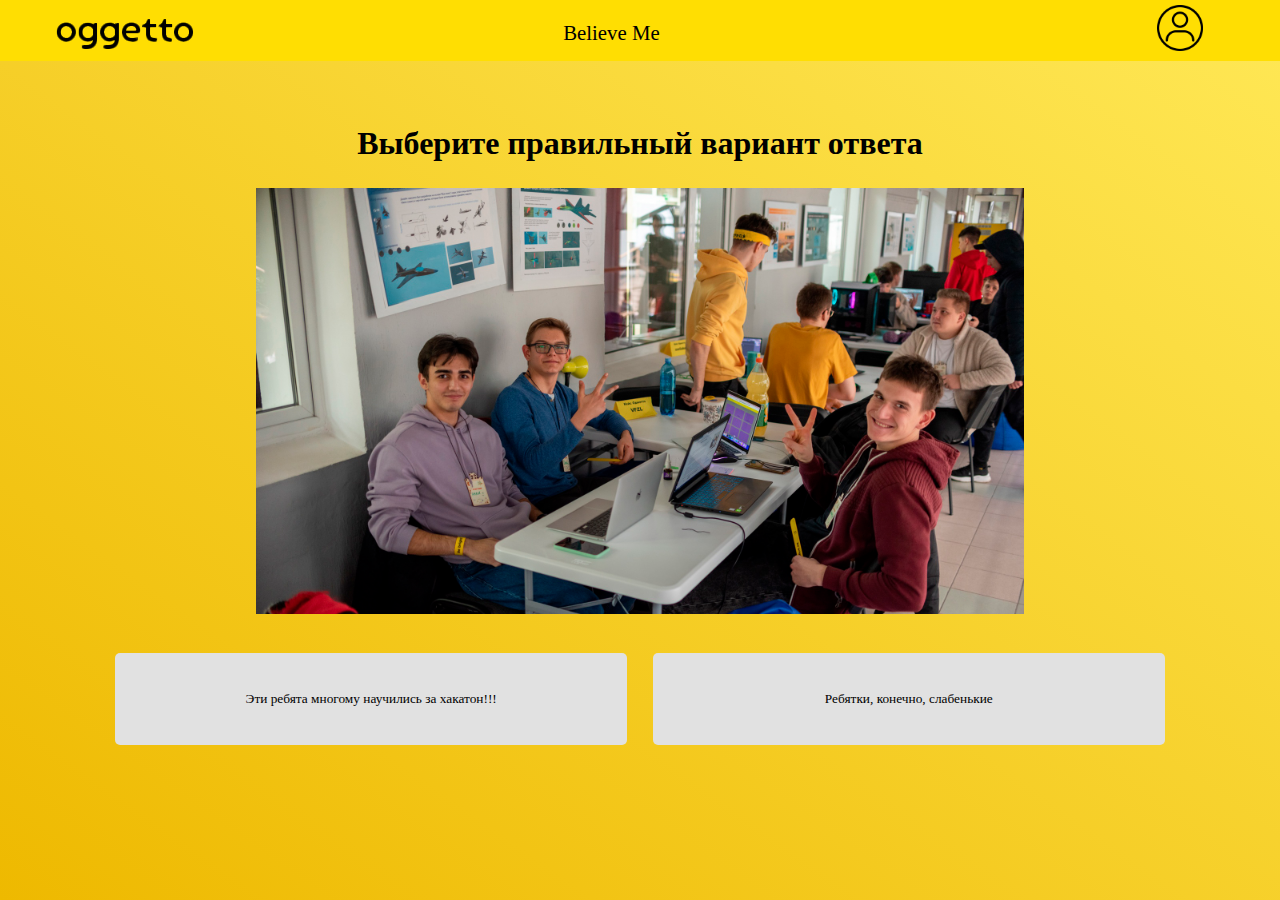
<file: believe.html>
<!DOCTYPE html>
<html lang="en">
<head>
    <meta charset="UTF-8">
    <meta http-equiv="X-UA-Compatible" content="IE=edge">
    <meta name="viewport" content="width=device-width, initial-scale=1.0">
    <link rel="stylesheet" href="src/css/style.css">
    <title>Document</title>
</head>
<body>
    <nav>
        <a class="block-a" href="index.html">
            <div class="logo just">
                <img class="logo-og" src="src/img/logo4.png" alt="">
            </div>
        </a>
        <p class="par-head">Believe Me</p>
        <a href="person.html">
            <div class="person just">
                <img  class="logo-og avatar" src="src/img/avatar.png" alt="">
            </div>
        </a>
    </nav>
    <div class="main">
        <div class="header mini-m hidden-h1">
            <h1 style="margin-top: 0;">Выберите правильный вариант ответа</h1>
        </div>
        <div class="big-image hidden">
            <img class="photos" src="src/img/UrjuuAmoKBA.png" alt="">
        </div>
        <div class="bool hidden">
            <button class="variable frs true ">Эти ребята многому научились за хакатон!!!</button>
            <button class="variable scn false ">Ребятки, конечно, слабенькие</button>
        </div>
        <a href="believe2.html"><button class="btn-continue hidden">Следующий уровень</button></a>
    </div>
    


    
</body>
<script src="light.js"></script>
</html>
</file>
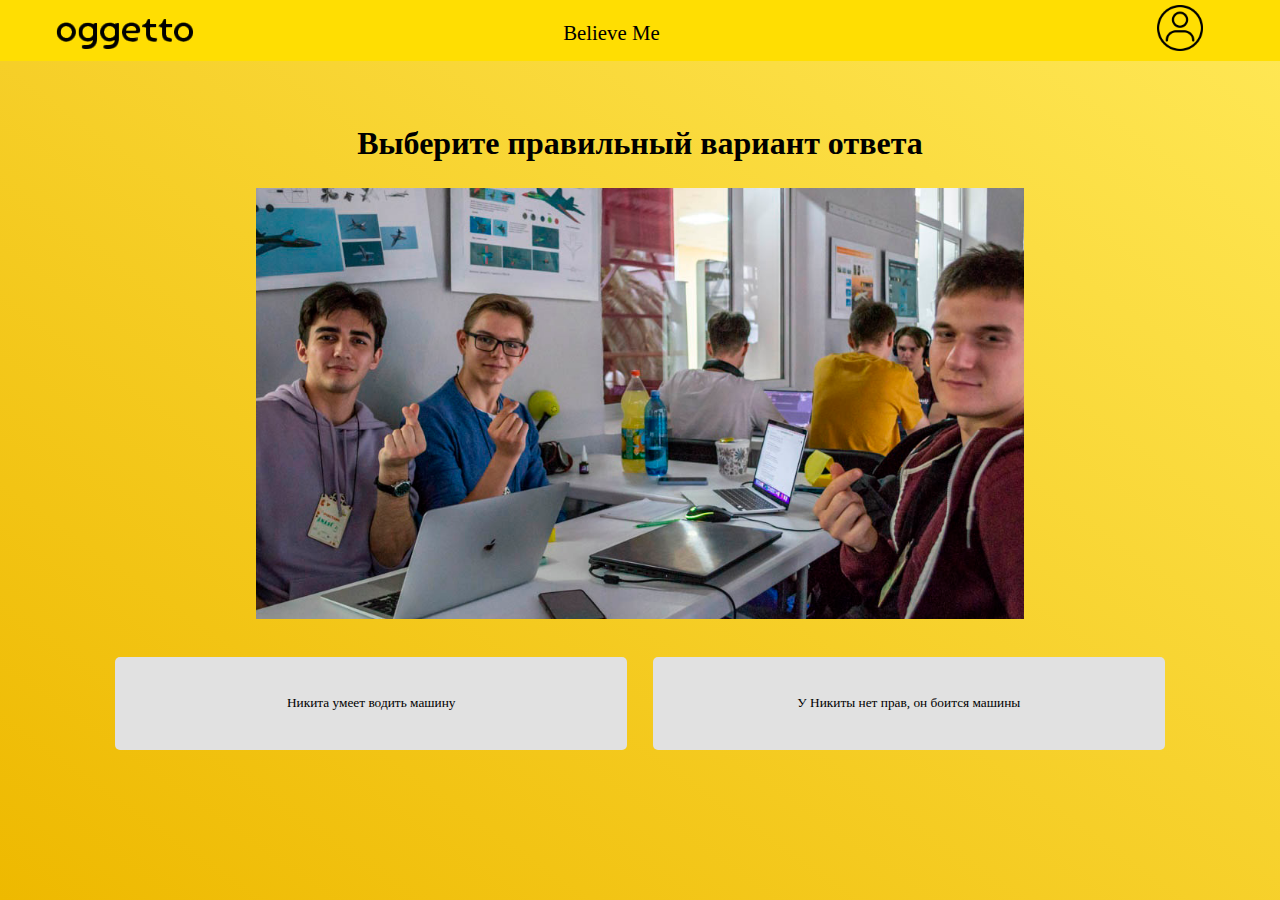
<file: believe2.html>
<!DOCTYPE html>
<html lang="en">
<head>
    <meta charset="UTF-8">
    <meta http-equiv="X-UA-Compatible" content="IE=edge">
    <meta name="viewport" content="width=device-width, initial-scale=1.0">
    <link rel="stylesheet" href="src/css/style.css">
    <title>Document</title>
</head>
<body>
    <nav>
        <a class="block-a" href="index.html">
            <div class="logo just">
                <img class="logo-og" src="src/img/logo4.png" alt="">
            </div>
        </a>
        <p class="par-head">Believe Me</p>
        <a href="person.html">
            <div class="person just">
                <img  class="logo-og avatar" src="src/img/avatar.png" alt="">
            </div>
        </a>
    </nav>
    <div class="main">
        <div class="header mini-m hidden-h1">
            <h1 style="margin-top: 0;">Выберите правильный вариант ответа</h1>
        </div>
        <div class="big-image hidden">
            <img class="photos" src="src/img/21XF1PfHch8-2.png" alt="">
        </div>
        <div class="bool hidden">
            
            <button class="variable frs false ">Никита умеет водить машину</button>
            <button class="variable scn true ">У Никиты нет прав, он боится машины</button>
        </div>
        <button class="btn-continue hidden">Следующий уровень</button>
    </div>
    


    
</body>
<script src="light.js"></script>
</html>
</html>
</file>
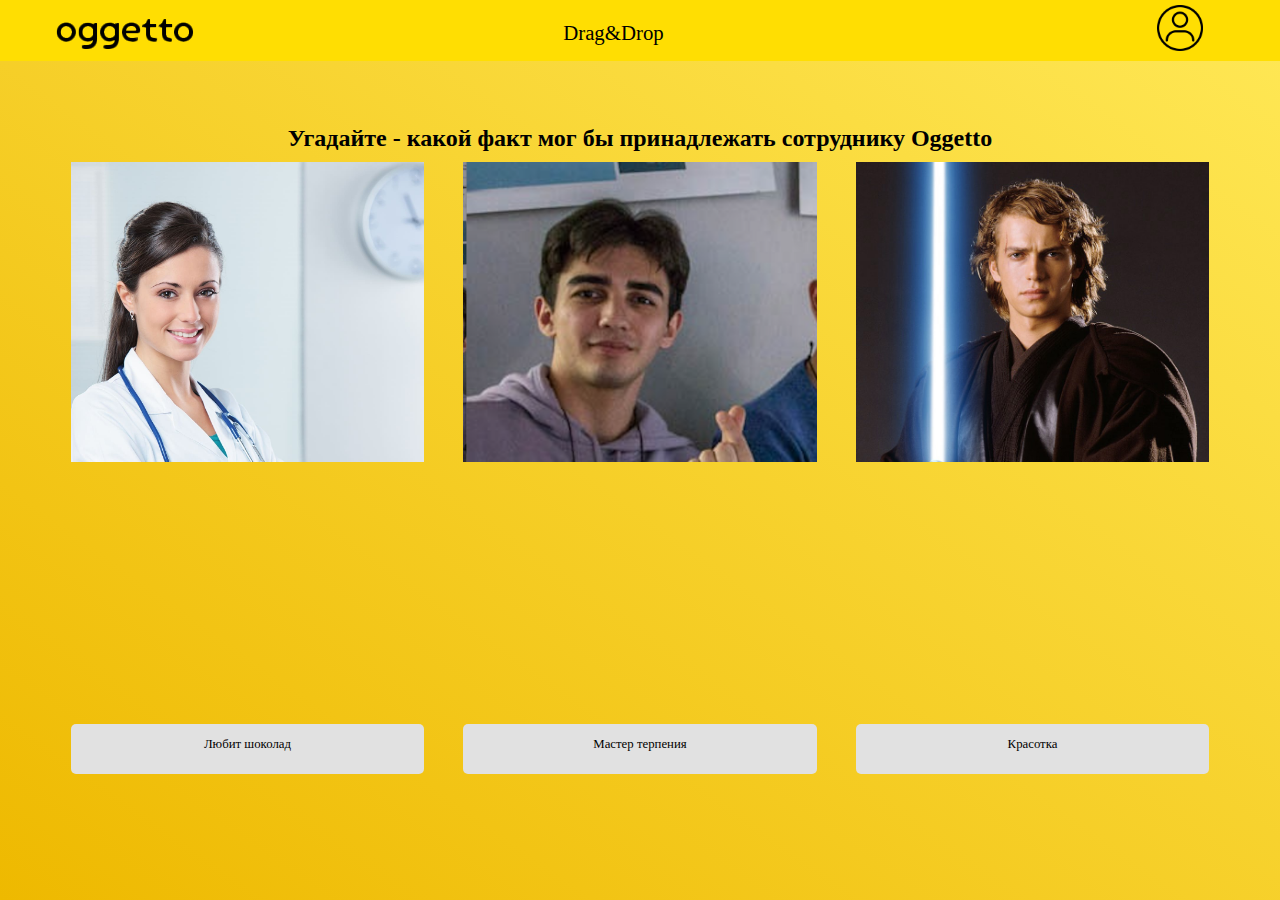
<file: drag.html>
<!DOCTYPE html>
<html lang="en">
<head>
    <meta charset="UTF-8">
    <meta http-equiv="X-UA-Compatible" content="IE=edge">
    <meta name="viewport" content="width=device-width, initial-scale=1.0">
    <link rel="stylesheet" href="src/css/style.css">
    <title>Document</title>
</head>

<body>
    <nav>
        <a class="block-a" href="index.html">
            <div class="logo just">
                <img class="logo-og" src="src/img/logo4.png" alt="">
            </div>
        </a>
        <p class="par-head">Drag&Drop</p>
        <a href="person.html">
            <div class="person just">
                <img  class="logo-og avatar" src="src/img/avatar.png" alt="">
            </div>
        </a>
    </nav>
    <div class="main">
        <h2 class="game_name hidden-h1" >Угадайте - какой факт мог бы принадлежать сотруднику Oggetto</h2>
        <div class="tree hidden">
            <div class="img-person">
                <div class="pupa">
                    <img class="img-img" src="src/img/woman.jpeg" alt="">
                </div>
            </div>
           
            <div class="img-person">
                <div class="pupa">
                    <img class="img-img" src="src/img/amo.png" alt="">
                    
                </div>
               
            </div>
            <div class="img-person">
                <div class="pupa">
                    <img class="img-img" src="src/img/guWaoE0MtnM.jpg" alt="">
                </div>
            </div>
        </div>
        <ul class="adds ">
            <li class="add" data-zone="1"></li>
            <li class="add" data-zone="2"></li>
            <li class="add" data-zone="3"></li>
        </ul>
        <div class="facts hidden">
            <div class="fact" draggable="true" data-item="2"><p class="factor">Любит шоколад</p></div>
            <div class="fact " draggable="true" data-item="3"><p class="factor">Мастер терпения</p></div>
            <div class="fact" draggable="true" data-item="1"><p class="factor"> Красотка</p></div>
        </div>
        <a href="drag2.html"><button class="btn-continue hidden">Следующий уровень</button></a>
    </div>
    


    
</body>
<script src="main.js"></script>
</html>
</file>
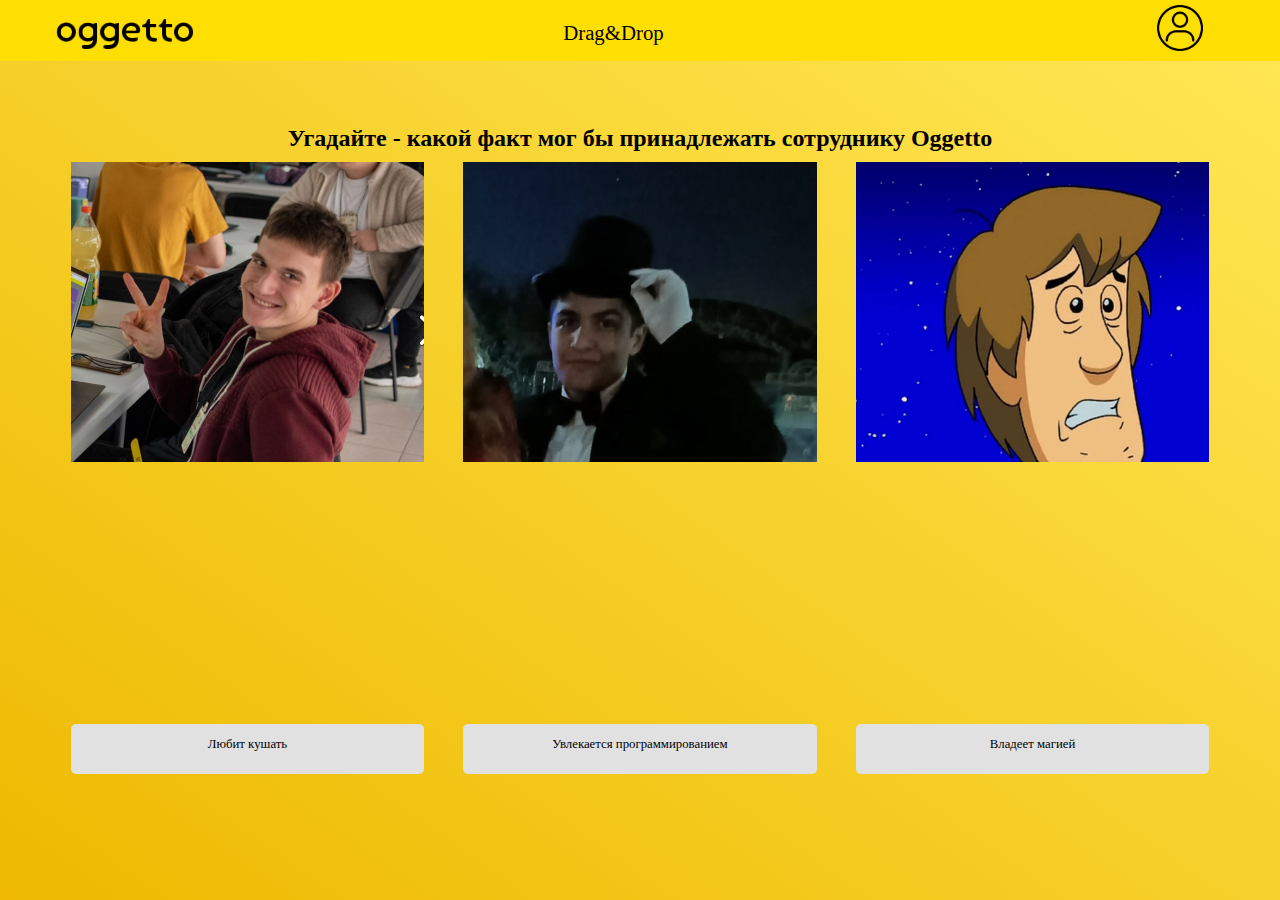
<file: drag2.html>
<!DOCTYPE html>
<html lang="en">
<head>
    <meta charset="UTF-8">
    <meta http-equiv="X-UA-Compatible" content="IE=edge">
    <meta name="viewport" content="width=device-width, initial-scale=1.0">
    <link rel="stylesheet" href="src/css/style.css">
    <title>Document</title>
</head>

<body>
    <nav>
        <a class="block-a" href="index.html">
            <div class="logo just">
                <img class="logo-og" src="src/img/logo4.png" alt="">
            </div>
        </a>
        <p class="par-head">Drag&Drop</p>
        <a href="person.html">
            <div class="person just">
                <img  class="logo-og avatar" src="src/img/avatar.png" alt="">
            </div>
        </a>
    </nav>
    <div class="main">
        <h2 class="game_name hidden-h1" >Угадайте - какой факт мог бы принадлежать сотруднику Oggetto</h2>
        <div class="tree hidden">
            <div class="img-person">
                <div class="pupa">
                    <img class="img-img" src="src/img/nikitos.png" alt="">
                </div>
            </div>
           
            <div class="img-person">
                <div class="pupa">
                    <img class="img-img" src="src/img/rrr.png" alt="">
                    
                </div>
               
            </div>
            <div class="img-person">
                <div class="pupa">
                    <img class="img-img" src="src/img/Cyber-Shaggy-4.webp" alt="">
                </div>
            </div>
        </div>
        <ul class="adds ">
            <li class="add" data-zone="1"></li>
            <li class="add" data-zone="2"></li>
            <li class="add" data-zone="3"></li>
        </ul>
        <div class="facts hidden">
            <div class="fact" draggable="true" data-item="3"><p class="factor">Любит кушать</p></div>
            <div class="fact " draggable="true" data-item="1"><p class="factor">Увлекается программированием</p></div>
            <div class="fact" draggable="true" data-item="2"><p class="factor"> Владеет магией</p></div>
        </div>
        <button class="btn-continue hidden">Следующий уровень</button>
    </div>
    


    
</body>
<script src="main.js"></script>
</html>
</file>
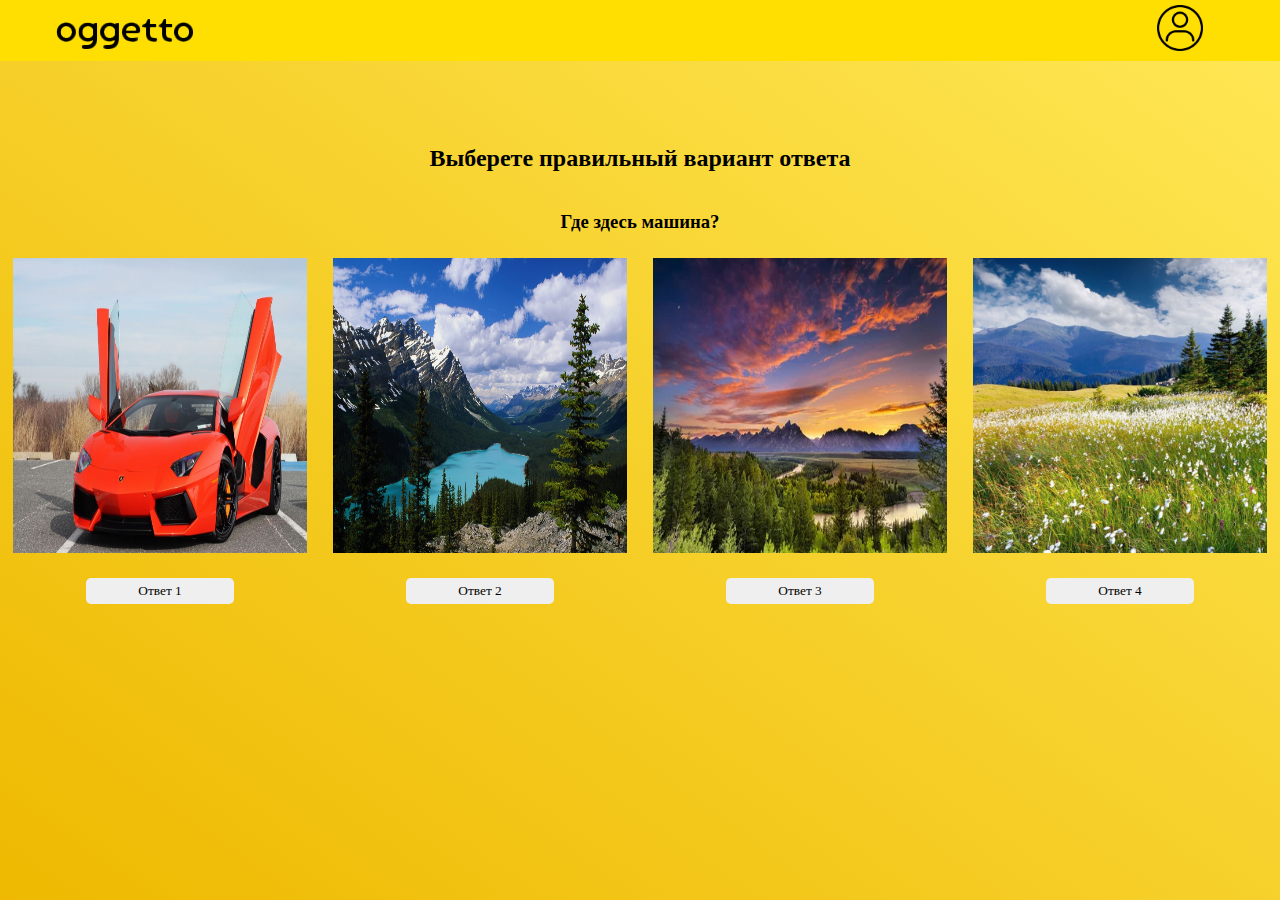
<file: gametwo.html>
<!DOCTYPE html>
<html>
<head>
    <meta charset="UTF-8">
    <meta http-equiv="X-UA-Compatible" content="IE=edge">
    <meta name="viewport" content="width=device-width, initial-scale=1.0">
    <link rel="stylesheet" href="src/css/style.css">
    <title>Document</title>
</head>
<body>

    <nav>
        <a href="index.html">
            <div class="logo just">
                <img class="logo-og" src="src/img/logo4.png" alt="">
            </div>
        </a>
        <a href="">
        <div class="person just">
            <img  class="logo-og avatar" src="src/img/avatar.png" alt="">
        
        </div>
        </a>
    </nav>
    <div class="main">
        <div class="header mini-m hidden-h1">
            <h2>Выберете правильный вариант ответа</h2>
            <h3 class="head3">Где здесь машина?</h3>
        </div>
        <div class="picturess hidden">
            <div class="picture">
                <img src="src/img/avtomobil_kolesa_diski_shinyi_dverki.jpg" class="pictureborder" >
            </div>

            <div class="picture">
                <img src="src/img/45508-nauka-nebo-ozero_pejto-pustynya-ekosistema-1920x1080.jpg" class="pictureborder" alt="" >
            </div>
            <div class="picture">
                <img src="src/img/i.webp" class="pictureborder" alt="">
            </div>
            <div class="picture">
                <img src="src/img/qqg85sfs4lp01vvzdqkdsfa6cgl94o3p.jpg" class="pictureborder" alt="" >
            </div>
        </div>
        <div class="buttons hidden">
            <button class="btn-pic ">Ответ 1</button>
            <button class="btn-pic">Ответ 2</button>
            <button class="btn-pic">Ответ 3</button>
            <button class="btn-pic">Ответ 4</button>
        </div>
    </div>
    <script src="bred.js"></script>
</body>
</html>
</file>
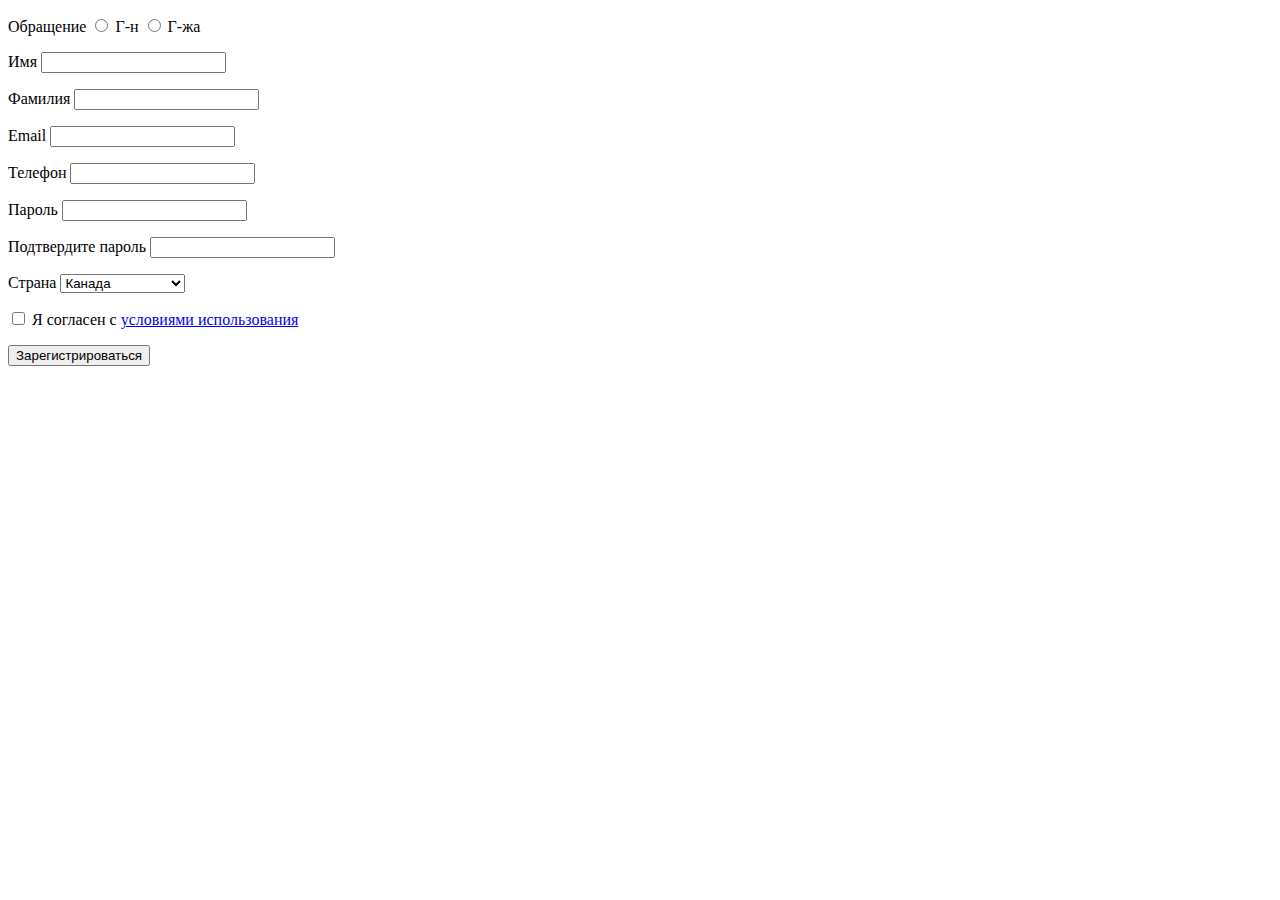
<file: person.html>
<!DOCTYPE html>
<html lang="en">
<head>
    <meta charset="UTF-8">
    <meta http-equiv="X-UA-Compatible" content="IE=edge">
    <meta name="viewport" content="width=device-width, initial-scale=1.0">
    <title>Document</title>
</head>
<body>
    <form action="/signup" method="POST">
        <p>
          <label>Обращение</label>
          <label>
            <input type="radio" name="title" value="mr">
            Г-н
          </label>
          <label>
            <input type="radio" name="title" value="mrs">
            Г-жа
          </label>
        </p>
        <p>
          <label>Имя</label>
          <input type="text" name="first_name">
        </p>
        <p>
          <label>Фамилия</label>
          <input type="text" name="last_name">
        </p>
        <p>
          <label>Email</label>
          <input type="email" name="email">
        </p>
        <p>
          <label>Телефон</label>
          <input type="tel" name="phone">
        </p>
        <p>
          <label>Пароль</label>
          <input type="password" name="password">
        </p>
        <p>
          <label>Подтвердите пароль</label>
          <input type="password" name="password_confirm">
        </p>
        <p>
          <label>Страна</label>
          <select name="country">
            <option>Канада</option>
            <option>Франция</option>
            <option>Германия</option>
            <option>Италия</option>
            <option>Япония</option>
            <option>Россия</option>
            <option>Великобритания</option>
            <option>США</option>
          </select>
        </p>
        <p>
          <label>
            <input type="checkbox" name="terms">
            Я согласен с <a href="/terms">условиями использования</a>
          </label>
        </p>
        <p>
          <button>
            Зарегистрироваться
          </button>
        </p>
      </form>
</body>
</html>
</file>
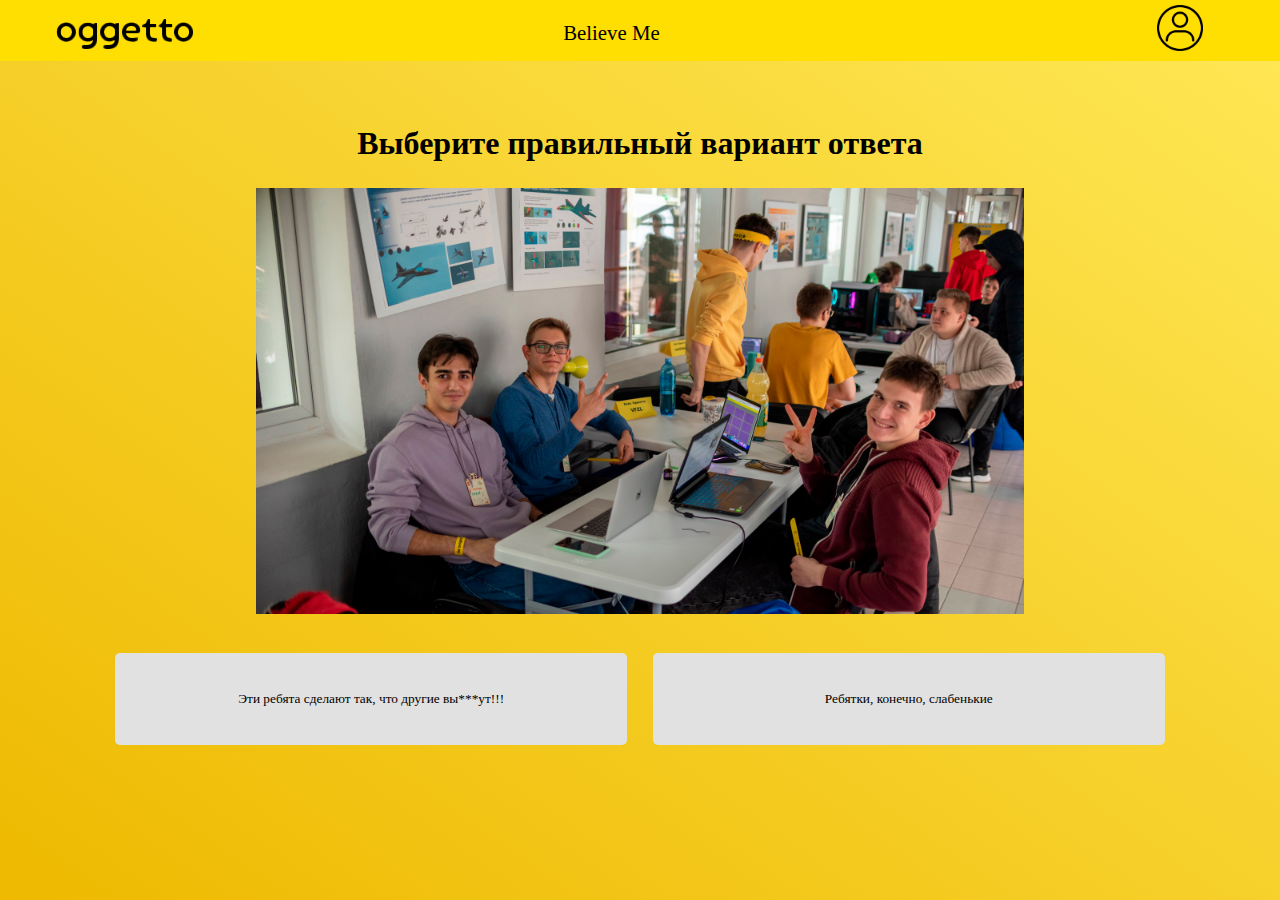
<file: VFZL/believe.html>
<!DOCTYPE html>
<html lang="en">
<head>
    <meta charset="UTF-8">
    <meta http-equiv="X-UA-Compatible" content="IE=edge">
    <meta name="viewport" content="width=device-width, initial-scale=1.0">
    <link rel="stylesheet" href="src/css/style.css">
    <title>Document</title>
</head>
<body>
    <nav>
        <a class="block-a" href="index.html">
            <div class="logo just">
                <img class="logo-og" src="src/img/logo4.png" alt="">
            </div>
        </a>
        <p class="par-head">Believe Me</p>
        <a href="person.html">
            <div class="person just">
                <img  class="logo-og avatar" src="src/img/avatar.png" alt="">
            </div>
        </a>
    </nav>
    <div class="main">
        <div class="header mini-m hidden-h1">
            <h1 style="margin-top: 0;">Выберите правильный вариант ответа</h1>
        </div>
        <div class="big-image hidden">
            <img class="photos" src="src/img/UrjuuAmoKBA.png" alt="">
        </div>
        <div class="bool hidden">
            <button class="variable frs true ">Эти ребята сделают так, что другие вы***ут!!!</button>
            <button class="variable scn false ">Ребятки, конечно, слабенькие</button>
        </div>
        <a href="believe2.html"><button class="btn-continue hidden">Следующий уровень</button></a>
    </div>
    


    
</body>
<script src="light.js"></script>
</html>
</file>
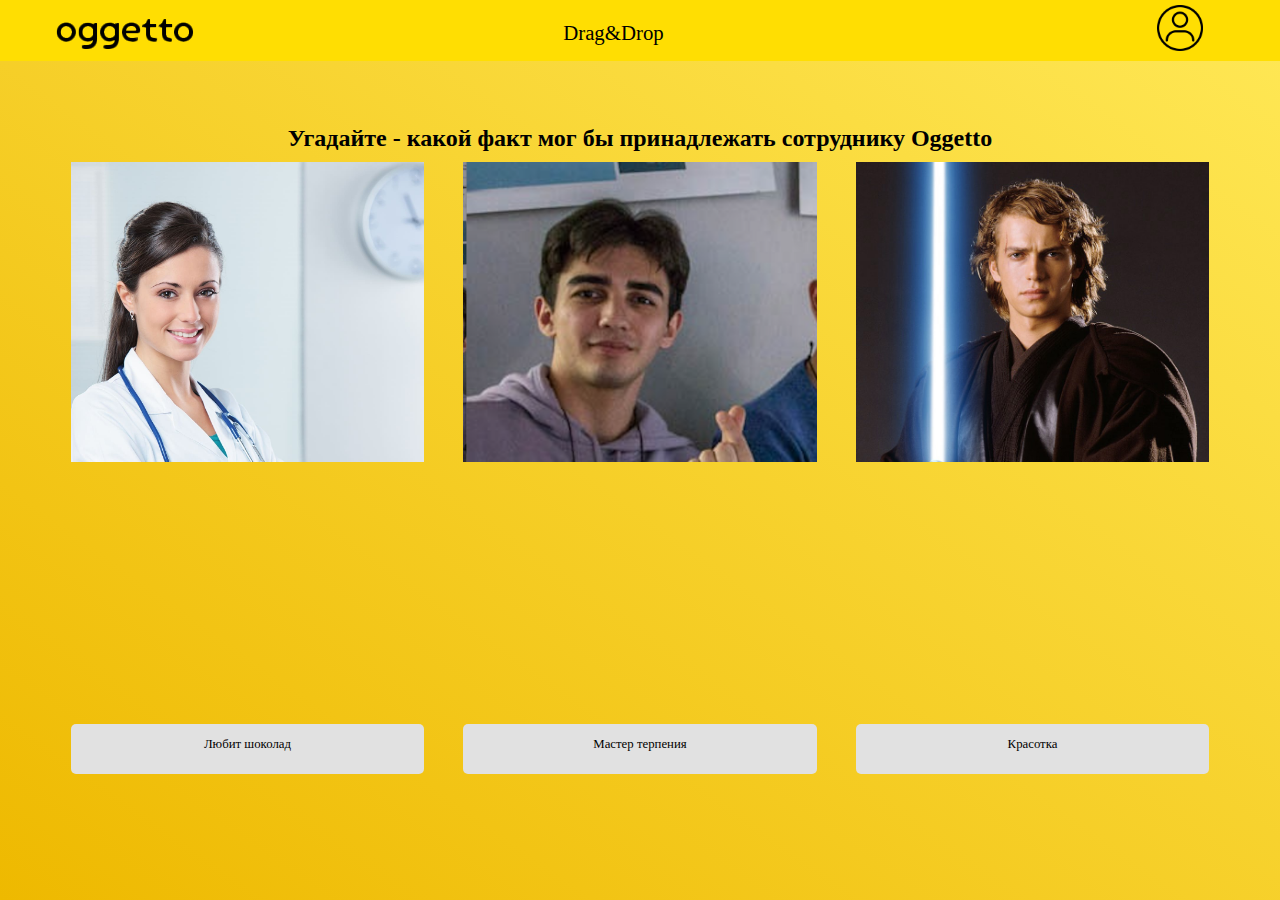
<file: VFZL/drag.html>
<!DOCTYPE html>
<html lang="en">
<head>
    <meta charset="UTF-8">
    <meta http-equiv="X-UA-Compatible" content="IE=edge">
    <meta name="viewport" content="width=device-width, initial-scale=1.0">
    <link rel="stylesheet" href="src/css/style.css">
    <title>Document</title>
</head>
<body>
    <nav>
        <a class="block-a" href="index.html">
            <div class="logo just">
                <img class="logo-og" src="src/img/logo4.png" alt="">
            </div>
        </a>
        <p class="par-head">Drag&Drop</p>
        <a href="person.html">
            <div class="person just">
                <img  class="logo-og avatar" src="src/img/avatar.png" alt="">
            </div>
        </a>
    </nav>
    <div class="main">
        <h2 class="game_name hidden-h1" >Угадайте - какой факт мог бы принадлежать сотруднику Oggetto</h2>
        <div class="tree hidden">
            <div class="img-person">
                <div class="pupa">
                    <img class="img-img" src="src/img/woman.jpeg" alt="">
                </div>
            </div>
           
            <div class="img-person">
                <div class="pupa">
                    <img class="img-img" src="src/img/amo.png" alt="">
                    
                </div>
               
            </div>
            <div class="img-person">
                <div class="pupa">
                    <img class="img-img" src="src/img/guWaoE0MtnM.jpg" alt="">
                </div>
            </div>
        </div>
        <ul class="adds ">
            <li class="add" data-zone="1"></li>
            <li class="add" data-zone="2"></li>
            <li class="add" data-zone="3"></li>
        </ul>
        <div class="facts hidden">
            <div class="fact" draggable="true" data-item="2"><p class="factor">Любит шоколад</p></div>
            <div class="fact " draggable="true" data-item="3"><p class="factor">Мастер терпения</p></div>
            <div class="fact" draggable="true" data-item="1"><p class="factor"> Красотка</p></div>
        </div>
        <button class="btn-continue hidden">Следующий уровень</button>
    </div>
    


    
</body>
<script src="main.js"></script>
</html>
</file>
<file: src/css/style.css>
* {
    font-family: Multiround Pro;
}
img { pointer-events: none; }
body {
    margin: 0;
    height: 100%;
    width: 100%;
    background:  linear-gradient(to top right, rgb(238, 185, 0), rgb(255, 232, 86)) no-repeat center center fixed;
}

a {
    color: #000;
}
nav {
    height: 5%;
    width: 100%;
    background-color: rgb(255, 222, 2);
    display: flex;
}

.logo {
    margin-top: 0.5%;
    height: 46px;
    display: inline-block;

}

.logo-og {
    margin-top: 4%;
    left: 6.3%;
    height: 46px;
}

.logo-linker {
    height: 46px;
}

.par-head {
    text-align: center;
    position: absolute;
    left: 44%;
    font-size: 1.3em;
    
}

ul {
    margin: 0;
    padding: 0;
    padding-top: 15px;
    width: 100%;
}

li {
    list-style: none;
    display: inline-block;
    margin-left: 18%;
}

.main {
    padding-top: 5%;
    /* background-color: rgb(139, 139, 139); */
    width: 100%;
    height: 100%;
    box-sizing: border-box;
    
}

.tree {
    display: flex;
    justify-content:space-around;
    width: 100%;
    height: 100%;
    padding-left: 4%;
    padding-right: 4%;
    box-sizing: border-box;
}

.cart {
    height: 300px;
    width: 30%;
    margin: 10px;
    background-color: #fff;
    position: relative;
}   
/* .mini {
    height: 250px;
    top: 50px;
    
} */
.info-text {
    position: absolute;
    bottom: 5%;
    width: 100%;
}

.name {
    text-align: center;
    text-decoration: none;
}

.person {
    position: absolute;
    top: 0.4%;
    right: 6%;
}

.header {
    text-align: center;
    margin-bottom: 6%;
    transition: all 3s ease;
}

.hidden-h1 {
    opacity: 0;

}
.hidden {
    opacity: 0;
    transform: translateY(30px);
}
  
.tree {
    transition: all 3s ease;
}

.cart{
    display: -webkit-box;
    display: -webkit-flex;
    display: -ms-flexbox;
    display: flex;
    -webkit-box-align: center;
    -webkit-align-items:center;
    -ms-flex-align: center;
    align-items: center;
    -webkit-box-pack: center;
    -webkit-justufy-content: center;
    -ms-flex-pack: center;
    justify-content: center;
    display: inline-block;
    border-radius: 25px;
    height: 30%;
    width: 30%;
}

.block{
    width: 100%;
    
}

.photo{
    overflow: hidden;
    background-color: white;
    border-radius: 25px;
    
}
.hhh {
    overflow:visible;
    width: 75%;
    display: block;
    margin-left: auto;
    margin-right: auto;
}
.photo img{
    width: 100%;
    height: 100%;
    -webkit-transition: -webkit-transform 0.5s;
    transition: -webkit-transform 0.5s;
    -o-transition: transform 0.5s;
    transition: transform 0.5s;
    transition: transform 0.5, -webkit-transform 0.5s;
    border-radius: 25px;
    
}

.photo:hover img{
    -webkit-transform: scale(1.1);
    -ms-transform: scale(1.1);
    transform: scale(1.1);
    border-radius: 25px;
    
}

.link-img {
    text-align: center;
}

/* Drag.html */

.img-person {
    height: 300px;
    width: 30%;
    margin: 10px;
    background-color: #fff;
    position: relative;
    overflow: hidden;
    display: flex;
}
.img-img {
    width: 100%;
    display: block;
}

.game_name {
    text-align: center;
    margin: 0;
    /* top: 25%; */
}

.adds {
    box-sizing: border-box;
    width: 100%;
    display: flex;
    justify-content:space-around;
    bottom: 30%;
    position: absolute;
    padding-left: 4%;
    padding-right: 4%;
    transition: all 3s ease;
}

.add {
    padding-left: 0;
    padding-right: 0;
    margin: 0;
    display: inline-block;
    width: 30%;
    height: 50px;
    border-radius: 5px;
    
}

.facts {
    box-sizing: border-box;
    width: 100%;
    display: flex;
    justify-content:space-around;
    bottom: 14%;
    position: absolute;
    padding-left: 4%;
    padding-right: 4%;
    transition: all 3s ease;
}

.fact {
    display: inline-block;
    width: 30%;
    height: 50px;
    border-radius: 5px;
    background-color: rgb(225, 225, 225);
    
}

.factor {
    font-size: 0.8em;
    vertical-align: 50%;
    text-align: center;
    
}

.hide {
    display: none;
}

.hovered {
    background: rgb(237,187,25);
}

.many {
    width: 100%;
}



.btn-continue {
    padding: 12px;
    margin: auto;
    left: 41.5%;
    text-align: center;
    position: absolute;
    background-color: rgb(225, 225, 225);
    border: none;
    border-radius: 5px;
    bottom: 10%;
    transition: 0.5s;
}

.btn-continue:hover {
    background-color: rgb(162, 162, 162);

}

/* believe.html */

.big-image {
    position: relative;
    overflow: hidden;
    display: flex;
    transition: all 3s ease;
}

.photos {
    width: 60%;
    margin: auto;
}

.mini-m {
    margin-bottom: 2%;
}

.bool {
    margin-top: 3%;
    width: 100%;
    min-height: 20%;
    display: flex;
    transition: all 3s ease;
}

.variable {
    margin-left: auto;
    margin-right: auto;
    padding: 3%;
    width: 40%;
    background-color: rgb(225, 225, 225);
    transition: 0.5s;
    border: none;
    border-radius: 5px;
}

.frs {
    margin-right: 1%;
}

.scn {
    margin-left: 1%;
}

.variable:hover {
    background-color: rgb(162, 162, 162);
}

.green {
    background-color: rgb(175, 209, 127);
}
.red {
    background-color: rgb(209, 127, 127);
}

.green:hover {
    background-color: rgb(175, 209, 127);
}

.red {
    background-color: rgb(209, 127, 127);
}


/* quiz.html */

.head3 {
    margin-top: 3%;
}

.picturess {
    width: 100%;
    display: flex;
    justify-content: space-around;
    transition: all 3s ease;
}

.picture {
    width: 23%;
    position: relative;
    overflow: hidden;
    display: flex;
   
}

.pictureborder {
    width: 100%;
}

.buttons {
    width: 100%;
    display: flex;
    justify-content: space-around;
    margin-top: 2%;
    transition: all 3s ease;
}

.btn-pic {
    
    width: 11.5%;
    border: none;
    border-radius: 5px;
    padding: 5px;
    transition: all 0.5s ease;
}

.btn-pic:hover {
    background-color: rgb(225,225,225);
}
</file>
<file: VFZL/src/css/style.css>
* {
    font-family: Multiround Pro;
}
img { pointer-events: none; }
body {
    margin: 0;
    height: 100%;
    width: 100%;
    background:  linear-gradient(to top right, rgb(238, 185, 0), rgb(255, 232, 86)) no-repeat center center fixed;
}

a {
    color: #000;
}
nav {
    height: 5%;
    width: 100%;
    background-color: rgb(255, 222, 2);
    display: flex;
}

.logo {
    margin-top: 0.5%;
    height: 46px;
    display: inline-block;

}

.logo-og {
    margin-top: 4%;
    left: 6.3%;
    height: 46px;
}

.logo-linker {
    height: 46px;
}

.par-head {
    text-align: center;
    position: absolute;
    left: 44%;
    font-size: 1.3em;
    
}

ul {
    margin: 0;
    padding: 0;
    padding-top: 15px;
    width: 100%;
}

li {
    list-style: none;
    display: inline-block;
    margin-left: 18%;
}

.main {
    padding-top: 5%;
    /* background-color: rgb(139, 139, 139); */
    width: 100%;
    height: 100%;
    box-sizing: border-box;
    
}

.tree {
    display: flex;
    justify-content:space-around;
    width: 100%;
    height: 100%;
    padding-left: 4%;
    padding-right: 4%;
    box-sizing: border-box;
}

.cart {
    height: 300px;
    width: 30%;
    margin: 10px;
    background-color: #fff;
    position: relative;
}   
/* .mini {
    height: 250px;
    top: 50px;
    
} */
.info-text {
    position: absolute;
    bottom: 5%;
    width: 100%;
}

.name {
    text-align: center;
    text-decoration: none;
}

.person {
    position: absolute;
    top: 0.4%;
    right: 6%;
}

.header {
    text-align: center;
    margin-bottom: 6%;
    transition: all 3s ease;
}

.hidden-h1 {
    opacity: 0;

}
.hidden {
    opacity: 0;
    transform: translateY(30px);
}
  
.tree {
    transition: all 3s ease;
}

.cart{
    display: -webkit-box;
    display: -webkit-flex;
    display: -ms-flexbox;
    display: flex;
    -webkit-box-align: center;
    -webkit-align-items:center;
    -ms-flex-align: center;
    align-items: center;
    -webkit-box-pack: center;
    -webkit-justufy-content: center;
    -ms-flex-pack: center;
    justify-content: center;
    display: inline-block;
    border-radius: 25px;
    height: 30%;
    width: 30%;
}

.block{
    width: 100%;
    
}

.photo{
    overflow: hidden;
    background-color: white;
    border-radius: 25px;
    
}
.hhh {
    overflow:visible;
    width: 75%;
    display: block;
    margin-left: auto;
    margin-right: auto;
}
.photo img{
    width: 100%;
    height: 100%;
    -webkit-transition: -webkit-transform 0.5s;
    transition: -webkit-transform 0.5s;
    -o-transition: transform 0.5s;
    transition: transform 0.5s;
    transition: transform 0.5, -webkit-transform 0.5s;
    border-radius: 25px;
    
}

.photo:hover img{
    -webkit-transform: scale(1.1);
    -ms-transform: scale(1.1);
    transform: scale(1.1);
    border-radius: 25px;
    
}

.link-img {
    text-align: center;
}

/* Drag.html */

.img-person {
    height: 300px;
    width: 30%;
    margin: 10px;
    background-color: #fff;
    position: relative;
    overflow: hidden;
    display: flex;
}
.img-img {
    width: 100%;
    display: block;
}

.game_name {
    text-align: center;
    margin: 0;
    /* top: 25%; */
}

.adds {
    box-sizing: border-box;
    width: 100%;
    display: flex;
    justify-content:space-around;
    bottom: 39%;
    position: absolute;
    padding-left: 4%;
    padding-right: 4%;
    transition: all 3s ease;
}

.add {
    padding-left: 0;
    padding-right: 0;
    margin: 0;
    display: inline-block;
    width: 30%;
    height: 50px;
    border-radius: 5px;
    
}

.facts {
    box-sizing: border-box;
    width: 100%;
    display: flex;
    justify-content:space-around;
    bottom: 14%;
    position: absolute;
    padding-left: 4%;
    padding-right: 4%;
    transition: all 3s ease;
}

.fact {
    display: inline-block;
    width: 30%;
    height: 50px;
    border-radius: 5px;
    background-color: rgb(225, 225, 225);
    
}

.factor {
    font-size: 0.8em;
    vertical-align: 50%;
    text-align: center;
    
}

.hide {
    display: none;
}

.hovered {
    background: rgb(237,187,25);
}

.many {
    width: 100%;
}



.btn-continue {
    padding: 12px;
    margin: auto;
    left: 41.5%;
    text-align: center;
    position: absolute;
    background-color: rgb(225, 225, 225);
    border: none;
    border-radius: 5px;
    bottom: 10%;
    transition: 0.5s;
}

.btn-continue:hover {
    background-color: rgb(162, 162, 162);

}

/* believe.html */

.big-image {
    position: relative;
    overflow: hidden;
    display: flex;
    transition: all 3s ease;
}

.photos {
    width: 60%;
    margin: auto;
}

.mini-m {
    margin-bottom: 2%;
}

.bool {
    margin-top: 3%;
    width: 100%;
    min-height: 20%;
    display: flex;
    transition: all 3s ease;
}

.variable {
    margin-left: auto;
    margin-right: auto;
    padding: 3%;
    width: 40%;
    background-color: rgb(225, 225, 225);
    transition: 0.5s;
    border: none;
    border-radius: 5px;
}

.frs {
    margin-right: 1%;
}

.scn {
    margin-left: 1%;
}

.variable:hover {
    background-color: rgb(162, 162, 162);
}

.green {
    background-color: rgb(175, 209, 127);
}
.red {
    background-color: rgb(209, 127, 127);
}

.green:hover {
    background-color: rgb(175, 209, 127);
}

.red:hover {
    background-color: rgb(209, 127, 127);
}
</file>
